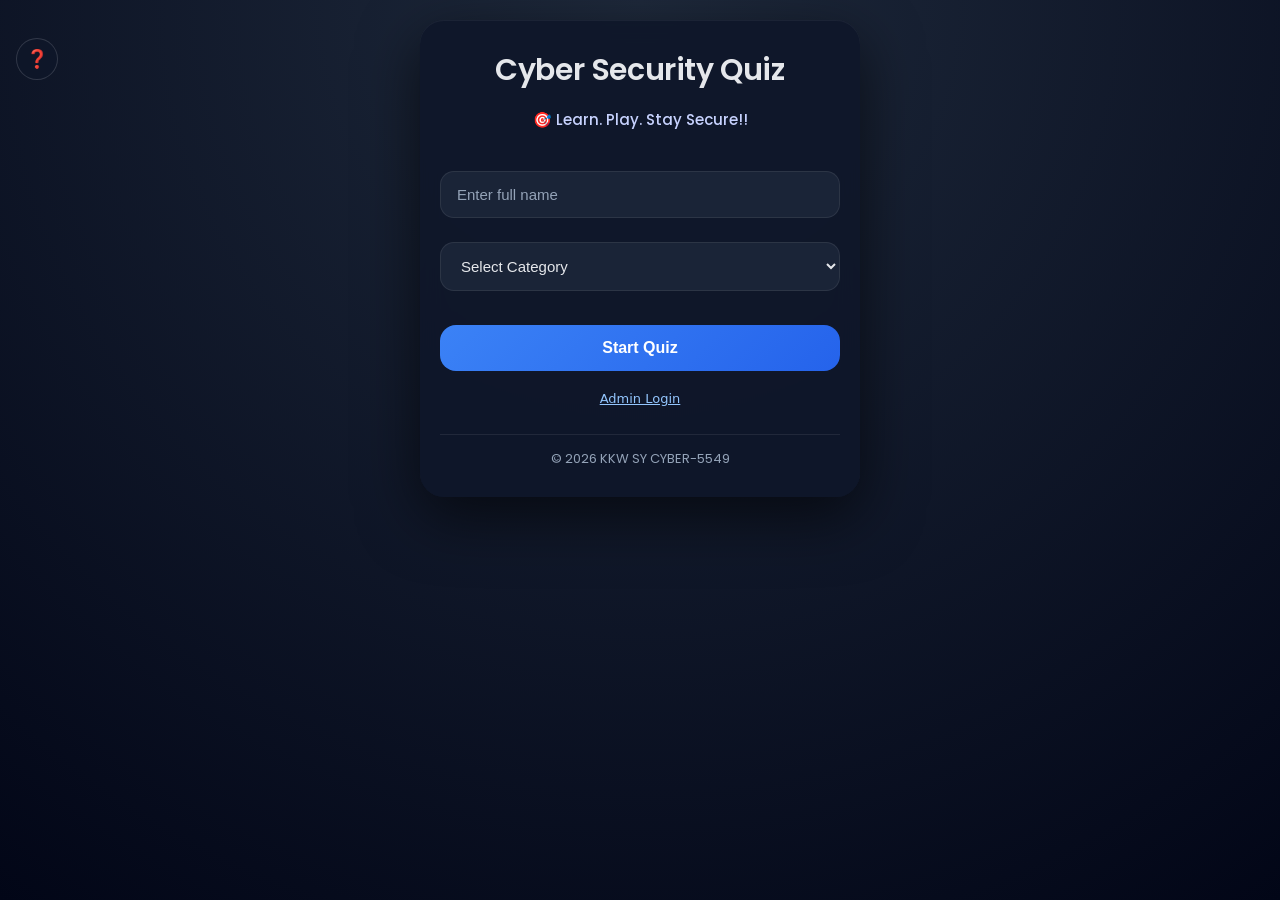
<file: index.html>
<html>
<head>
  <title>Cyber Quiz</title>
  <link rel="stylesheet" href="css/style.css">
  <link href="https://fonts.googleapis.com/css2?family=Poppins:wght@400;500;600;700&display=swap" rel="stylesheet">
  <meta name="viewport" content="width=device-width, initial-scale=1.0">
</head>
<body>
<button class="learn-btn" onclick="askToLearn()">❓</button>


<div class="container">
  <h2>Cyber Security Quiz</h2>
  <p class="subtitle">🎯 Learn. Play. Stay Secure!!</p>

  <input
    id="username"
    placeholder="Enter full name"
    maxlength="30"
    autocomplete="off"
  />

  <select id="category">
    <option value="">Select Category</option>
    <option value="networking">Networking</option>
    <option value="cyberlaws">Cyber Law</option>
  </select>

  <button onclick="startQuiz()">Start Quiz</button>
  <p id="error" class="error"></p>

  <p class="admin-link" onclick="location.href='admin-login.html'"> Admin Login </p>

  <div class="footer-text">
    © 2026 KKW SY CYBER-5549
  </div>
</div>

<script>
function sanitizeName(name) {
  // Allow only letters, spaces, and dots
  const pattern = /^[A-Za-z.\s]+$/;
  return pattern.test(name);
}

function askToLearn() {
  const choice = confirm("Want to learn more about Cyber Security?");
  if (choice) window.location.href = "learn.html";
}

function startQuiz() {
  const nameInput = document.getElementById("username");
  const categorySelect = document.getElementById("category");
  const errorEl = document.getElementById("error");

  const name = nameInput.value.trim();
  const category = categorySelect.value;

  errorEl.innerText = "";

  // Empty check
  if (name.length === 0) {
    errorEl.innerText = "Name cannot be empty";
    return;
  }

  // Length check
  if (name.length < 2 || name.length > 30) {
    errorEl.innerText = "Name must be between 2 and 30 characters";
    return;
  }

  // Pattern (XSS-safe allowlist)
  if (!sanitizeName(name)) {
    errorEl.innerText =
      "Name can contain only letters, spaces, and dots";
    return;
  }

  // Category check
  if (!category) {
    errorEl.innerText = "Please select a category";
    return;
  }

  // Safe to store and proceed
  localStorage.setItem("currentUser", name);
  localStorage.setItem("selectedCategory", category);

  window.location.href = "quiz.html";
}
</script>

</body>
</html>
</file>
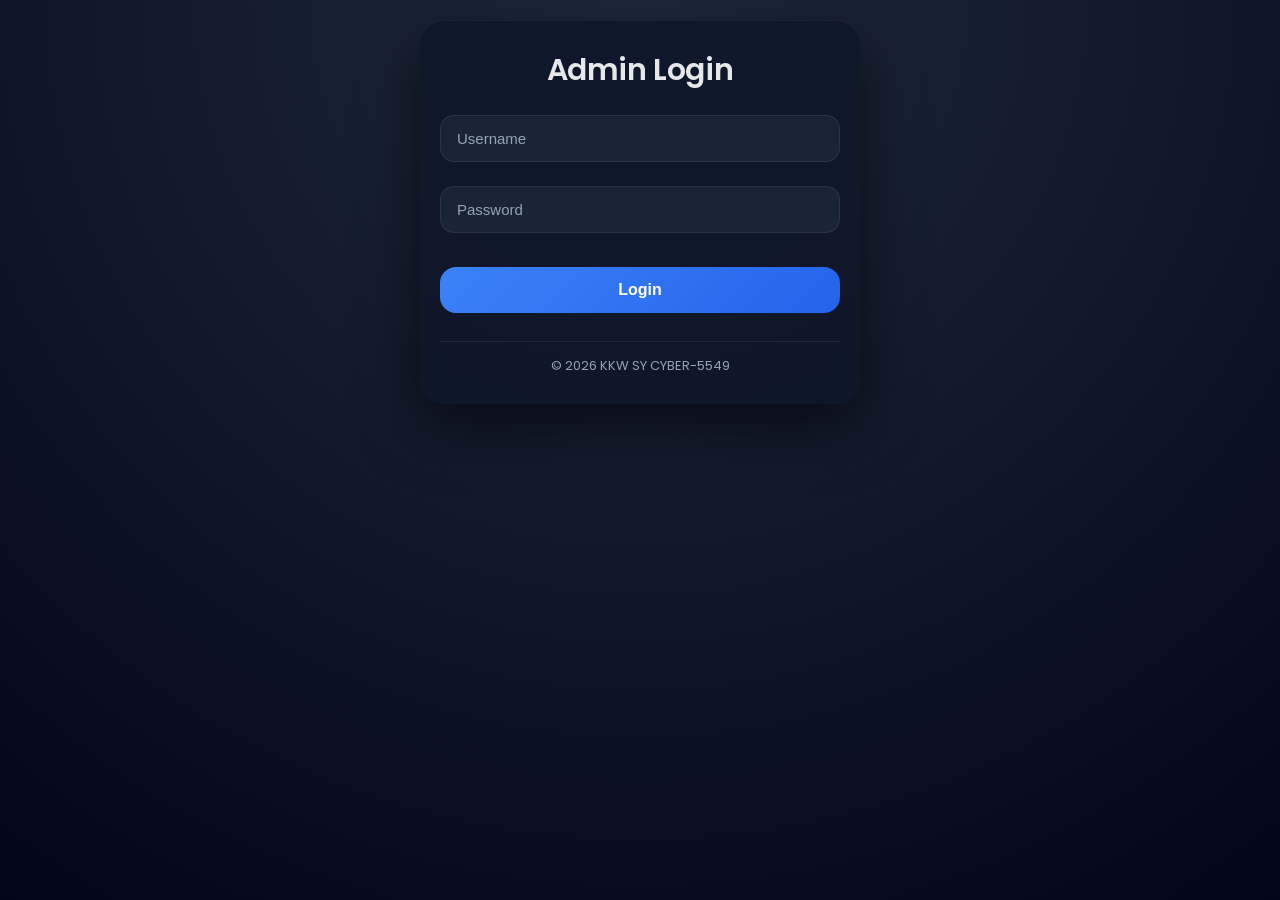
<file: admin-login.html>
<!DOCTYPE html>
<html>
<head>
  <title>Admin Login</title>
  <link rel="stylesheet" href="css/style.css">
  <link href="https://fonts.googleapis.com/css2?family=Poppins:wght@400;500;600;700&display=swap" rel="stylesheet">
  <meta name="viewport" content="width=device-width, initial-scale=1.0">
</head>
<body>

<div class="container">
  <h2>Admin Login</h2>
  <input id="adminUser" placeholder="Username">
  <input id="adminPass" type="password" placeholder="Password">
  <button onclick="login()">Login</button>
  <p id="error" class="error"></p>
  <div class="footer-text">
    © 2026 KKW SY CYBER-5549
  </div>
</div>

<script src="js/admin-login.js"></script></body>
</html>
</file>
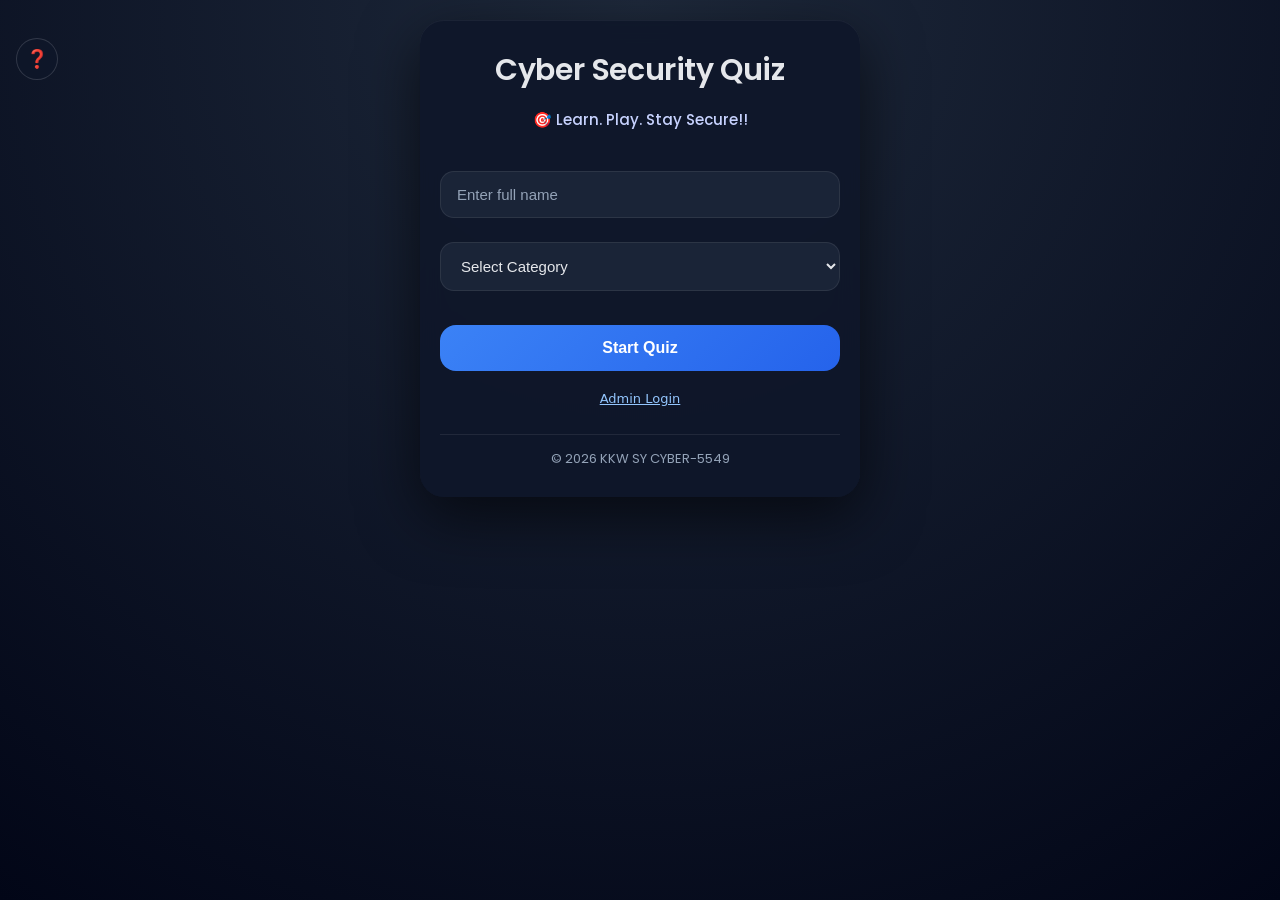
<file: admin.html>
<html>
<head>
  <title>Admin Dashboard</title>
  <link rel="stylesheet" href="css/style.css">
  <link href="https://fonts.googleapis.com/css2?family=Poppins:wght@400;500;600;700&display=swap" rel="stylesheet">
  <meta name="viewport" content="width=device-width, initial-scale=1.0">
</head>
<body>
<button class="learn-btn" onclick="askToLearn()">❓</button>

<div class="container">
  <h2>Admin Dashboard</h2>
  <button onclick="location.href='admin-participants.html'">
    View Leaderboard
  </button>
  <button onclick="adminLogout()">Logout</button>
  <div class="footer-text">
    © 2026 KKW SY CYBER-5549
  </div>
</div>

<script src="js/admin-auth.js"></script>
<script>
checkAdminAuth();

function askToLearn() {
  const choice = confirm("Want to learn more about Cyber Security?");
  if (choice) window.location.href = "learn.html";
}
</script>

</body>
</html>
</file>
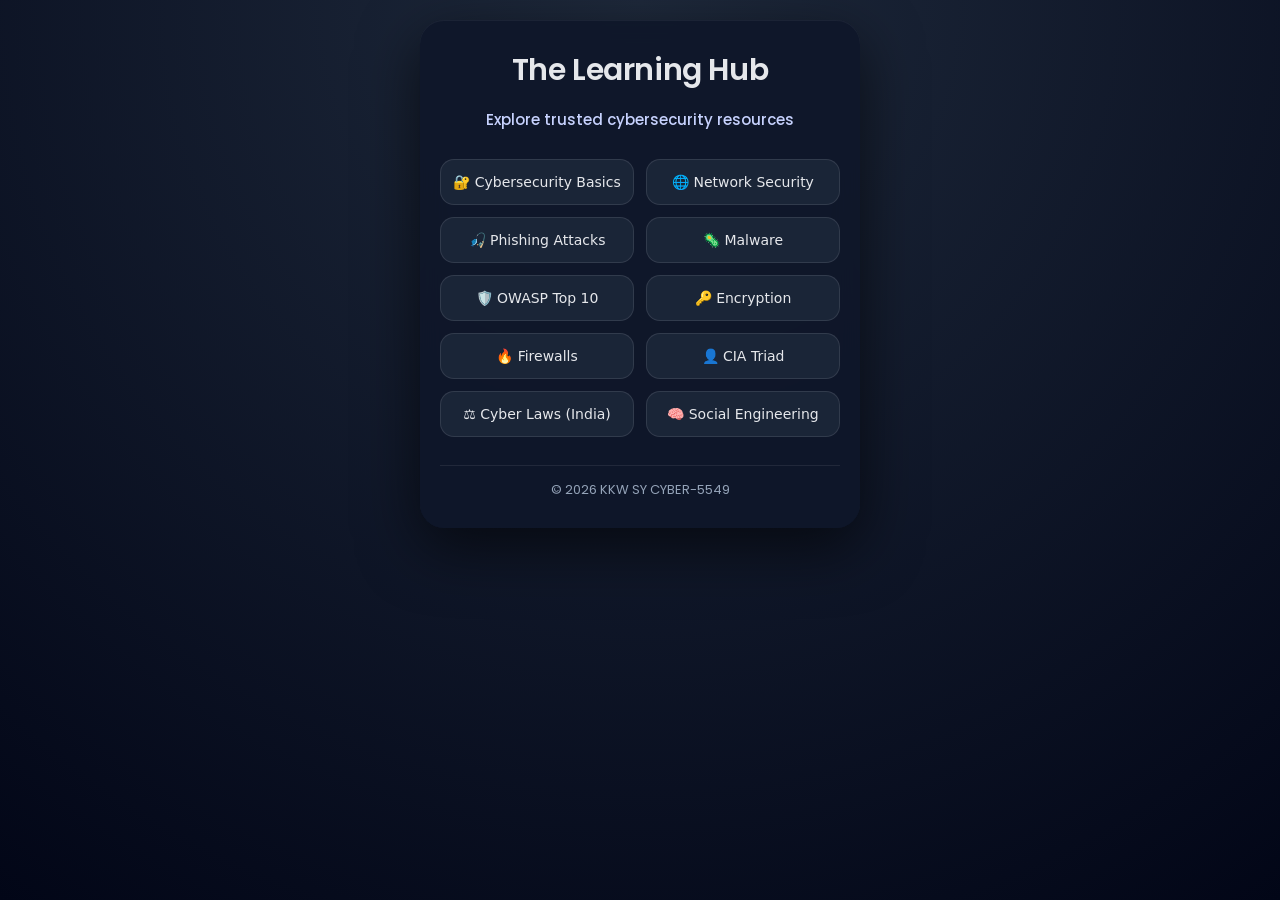
<file: learn.html>
<html>
<head>
  <title>Learning Hub</title>
  <link rel="stylesheet" href="css/style.css">
  <link href="https://fonts.googleapis.com/css2?family=Poppins:wght@400;500;600;700&display=swap" rel="stylesheet">
  <meta name="viewport" content="width=device-width, initial-scale=1.0">
</head>
<body>
<div class="container">
  <h2>The Learning Hub</h2>
  <p class="subtitle">Explore trusted cybersecurity resources</p>

  <div class="learn-grid">

    <a href="https://en.wikipedia.org/wiki/Computer_security" target="_blank" class="learn-tile">
      🔐 Cybersecurity Basics
    </a>

    <a href="https://www.geeksforgeeks.org/network-security/" target="_blank" class="learn-tile">
      🌐 Network Security
    </a>

    <a href="https://www.geeksforgeeks.org/what-is-phishing/" target="_blank" class="learn-tile">
      🎣 Phishing Attacks
    </a>

    <a href="https://www.geeksforgeeks.org/malware-and-its-types/" target="_blank" class="learn-tile">
      🦠 Malware
    </a>

    <a href="https://owasp.org/www-project-top-ten/" target="_blank" class="learn-tile">
      🛡️ OWASP Top 10
    </a>

    <a href="https://www.geeksforgeeks.org/computer-networks/what-is-data-encryption/" target="_blank" class="learn-tile">
      🔑 Encryption
    </a>

    <a href="https://www.geeksforgeeks.org/computer-networks/introduction-of-firewall-in-computer-network/" target="_blank" class="learn-tile">
      🔥 Firewalls
    </a>

    <a href="https://www.geeksforgeeks.org/computer-networks/the-cia-triad-in-cryptography/" target="_blank" class="learn-tile">
      👤 CIA Triad
    </a>

    <a href="https://www.geeksforgeeks.org/cyber-laws-in-india/" target="_blank" class="learn-tile">
      ⚖️ Cyber Laws (India)
    </a>

    <a href="https://www.geeksforgeeks.org/ethical-hacking/social-engineering-the-art-of-virtual-exploitation/" target="_blank" class="learn-tile">
      🧠 Social Engineering
    </a>

  </div>
  <div class="footer-text">
    © 2026 KKW SY CYBER-5549
  </div>
</div>

</body>
</html>
</file>
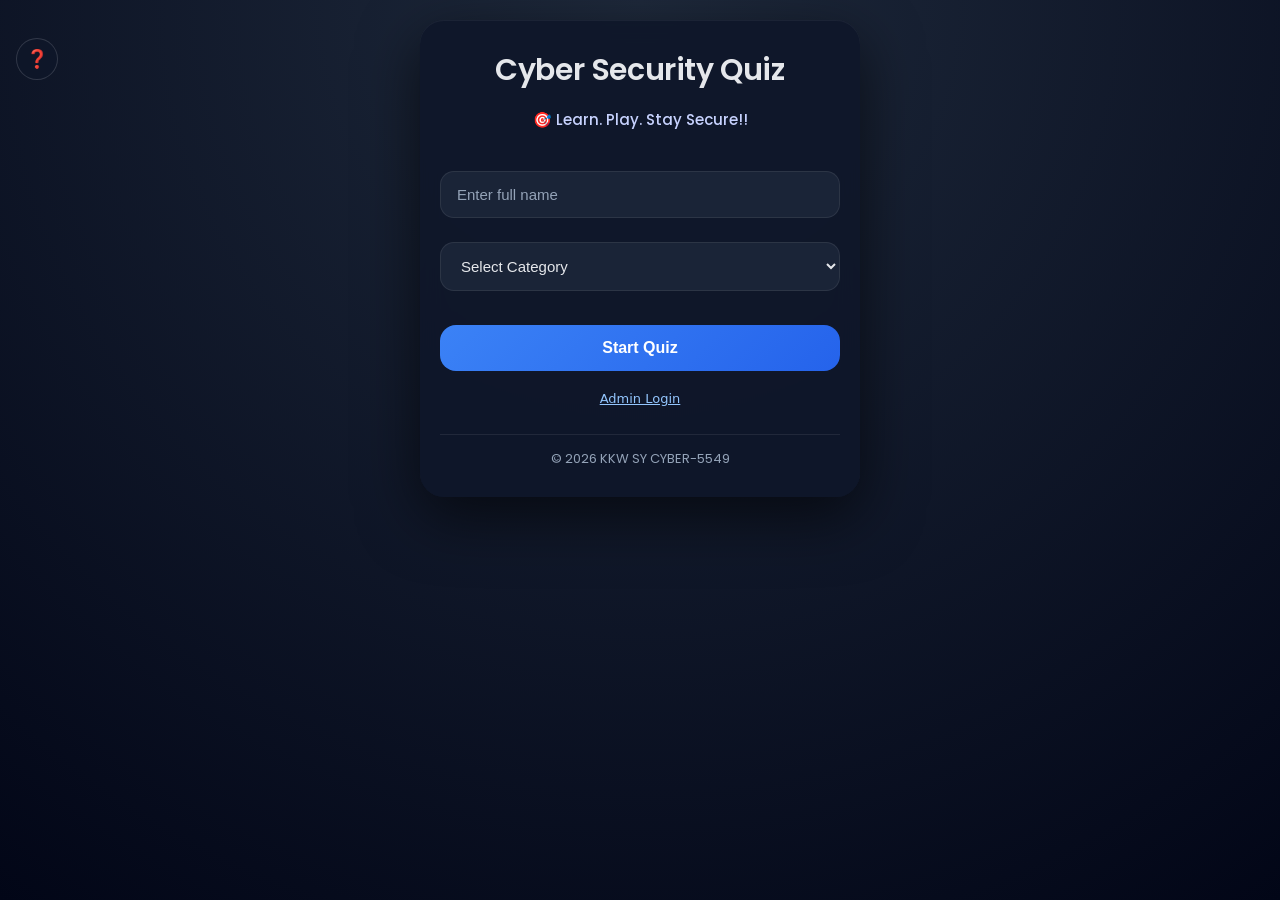
<file: quiz.html>
<html>
<head>
  <title>Quiz</title>
  <link rel="stylesheet" href="css/style.css">
  <meta name="viewport" content="width=device-width, initial-scale=1.0">
</head>
<body>

<div class="container">
  <h3 id="question"></h3>
  <ul id="options"></ul>
  <button id="nextBtn" onclick="nextQuestion()">Next</button>
  <p id="progress"></p>
</div>

<script src="js/data.js"></script>
<script src="js/quiz.js"></script>
</body>
</html>
</file>
<file: css/style.css>
/* ===== RESET ===== */
* {
  box-sizing: border-box;
}

/* ===== PAGE BACKGROUND ===== */
body {
  margin: 0;
  min-height: 100vh;
  font-family: system-ui, -apple-system, BlinkMacSystemFont,
               "Segoe UI", Roboto, Helvetica, Arial, sans-serif;
  background: radial-gradient(
    circle at top,
    #1e293b,
    #020617
  );
  display: flex;
  justify-content: center;
  align-items: flex-start;
  color: #e5e7eb;
  padding: 20px 16px;
}

/* ===== CARD ===== */
.container {
  width: 100%;
  max-width: 440px;
  background: rgba(15, 23, 42, 0.9);
  backdrop-filter: blur(12px);
  padding: 28px 20px;
  border-radius: 24px;
  box-shadow:
    0 20px 60px rgba(0, 0, 0, 0.6),
    inset 0 1px 0 rgba(255, 255, 255, 0.05);
}

/* ===== HEADINGS ===== */
h2 {
  font-family: "Poppins", system-ui, -apple-system, BlinkMacSystemFont,
               "Segoe UI", Roboto, Helvetica, Arial, sans-serif;
  font-size: 30px;
  font-weight: 600;
  letter-spacing: -0.4px;
  text-align: center;
  margin: 0 0 10px;
}

.subtitle {
  font-family: "Poppins", system-ui, sans-serif;
  font-size: 15px;
  font-weight: 500;
  color: #c7d2fe;
  text-align: center;
  margin-bottom: 28px;
}

/* ===== INPUTS & SELECT ===== */
input,
select {
  width: 100%;
  padding: 14px 16px;
  margin: 12px 0;
  border-radius: 14px;
  border: 1px solid rgba(255, 255, 255, 0.08);
  background: rgba(30, 41, 59, 0.8);
  color: #e5e7eb;
  font-size: 15px;
  outline: none;
}

input::placeholder {
  color: #94a3b8;
}

input:focus,
select:focus {
  border-color: #60a5fa;
}

/* ===== BUTTON ===== */
button {
  width: 100%;
  padding: 14px;
  margin-top: 22px;
  border-radius: 16px;
  border: none;
  background: linear-gradient(
    135deg,
    #3b82f6,
    #2563eb
  );
  color: white;
  font-size: 16px;
  font-weight: 600;
  cursor: pointer;
  transition: transform 0.15s ease, box-shadow 0.15s ease;
}

button:hover {
  transform: translateY(-1px);
}


button:active {
  transform: scale(0.98);
}

/* ===== QUIZ OPTIONS ===== */
ul {
  padding: 0;
  margin: 20px 0;
}

li {
  list-style: none;
  padding: 16px;
  margin: 12px 0;
  background: rgba(30, 41, 59, 0.85);
  border-radius: 16px;
  border: 1px solid rgba(255, 255, 255, 0.08);
  cursor: pointer;
  font-size: 15px;
  transition: background 0.2s ease, border 0.2s ease;
}

li:hover {
  background: rgba(51, 65, 85, 0.9);
}

li.selected {
  background: rgba(37, 99, 235, 0.25);
  border: 2px solid #3b82f6;
}

/* ===== META TEXT ===== */
#progress {
  font-size: 13px;
  color: #94a3b8;
  text-align: center;
}

/* ===== ERRORS ===== */
.error {
  color: #fca5a5;
  font-size: 13px;
  margin-top: 8px;
  text-align: center;
}

/* ===== ADMIN LINK ===== */
.admin-link {
  margin-top: 20px;
  text-align: center;
  font-size: 13px;
  color: #93c5fd;
  cursor: pointer;
  text-decoration: underline;
}

/* ===== LEADERBOARD ===== */
#tabs {
  margin-bottom: 14px;
  text-align: center;
}

#tabs button {
  width: auto;
  padding: 8px 18px;
  margin: 4px;
  font-size: 14px;
  border-radius: 999px;
  background: rgba(51, 65, 85, 0.8);
  color: #e5e7eb;
}

#participants li {
  font-size: 14px;
}

.footer-text {
  margin-top: 28px;
  padding-top: 14px;
  border-top: 1px solid rgba(255, 255, 255, 0.08);
  text-align: center;
  font-family: "Poppins", system-ui, sans-serif;
  font-size: 13px;
  font-weight: 400;
  color: #94a3b8;
}

.learn-btn {
  position: fixed;
  top: 16px;
  left: 16px;

  width: 42px;
  height: 42px;

  display: flex;
  align-items: center;
  justify-content: center;

  background: rgba(15, 23, 42, 0.9);
  border: 1px solid rgba(255, 255, 255, 0.15);
  border-radius: 50%;

  font-size: 18px;
  cursor: pointer;

  z-index: 1000; /* ensures it stays above everything */
}


.learn-btn:hover {
  background: rgba(255, 255, 255, 0.2);
}

/* ===== LEARNING HUB GRID ===== */
.learn-grid {
  display: grid;
  grid-template-columns: repeat(2, 1fr);
  gap: 12px;
  margin-top: 20px;
}

/* ===== LEARNING TILE ===== */
.learn-tile {
  display: flex;
  align-items: center;
  justify-content: center;

  padding: 14px 10px;
  border-radius: 14px;

  background: rgba(30, 41, 59, 0.85);
  border: 1px solid rgba(255, 255, 255, 0.1);

  color: #e5e7eb;
  text-decoration: none;
  font-size: 14px;
  font-weight: 500;
  text-align: center;

  transition: background 0.2s ease, transform 0.1s ease;
}

.learn-tile:hover {
  background: rgba(51, 65, 85, 0.95);
  transform: translateY(-1px);
}

#participants {
  padding: 0;
  margin-top: 10px;
}

#participants li {
  display: grid;
  grid-template-columns: 40px 1fr 60px 70px;
  align-items: center;

  padding: 10px 2px;
  margin: 0;

  border-bottom: 1px solid rgba(255,255,255,0.08);
  background: none;
  border-radius: 0;

  font-size: 14px;
}
.rank {
  color: #93c5fd;
  font-weight: 500;
}

.player {
  color: #e5e7eb;
}

.score {
  text-align: center;
  font-weight: 500;
}

.time {
  text-align: right;
  color: #94a3b8;
  font-size: 13px;
}
.leaderboard {
  width: 100%;
  max-width: 440px;
}
li.correct {
  background: rgba(34, 197, 94, 0.25);
  border: 2px solid #22c55e;
  color: #bbf7d0;
}

li.wrong {
  background: rgba(239, 68, 68, 0.25);
  border: 2px solid #ef4444;
  color: #fecaca;
}

/* ===== MOBILE ===== */
@media (max-width: 480px) {
  h2 {
    font-size: 24px;
  }

  button {
    padding: 12px;
    font-size: 15px;
  }

  li {
    padding: 12px;
    font-size: 14px;
  }

  #participants li {
    grid-template-columns: 30px 1fr 50px 60px;
    font-size: 13px;
  }

  .learn-btn {
    width: 36px;
    height: 36px;
    font-size: 15px;
  }
}
</file>
